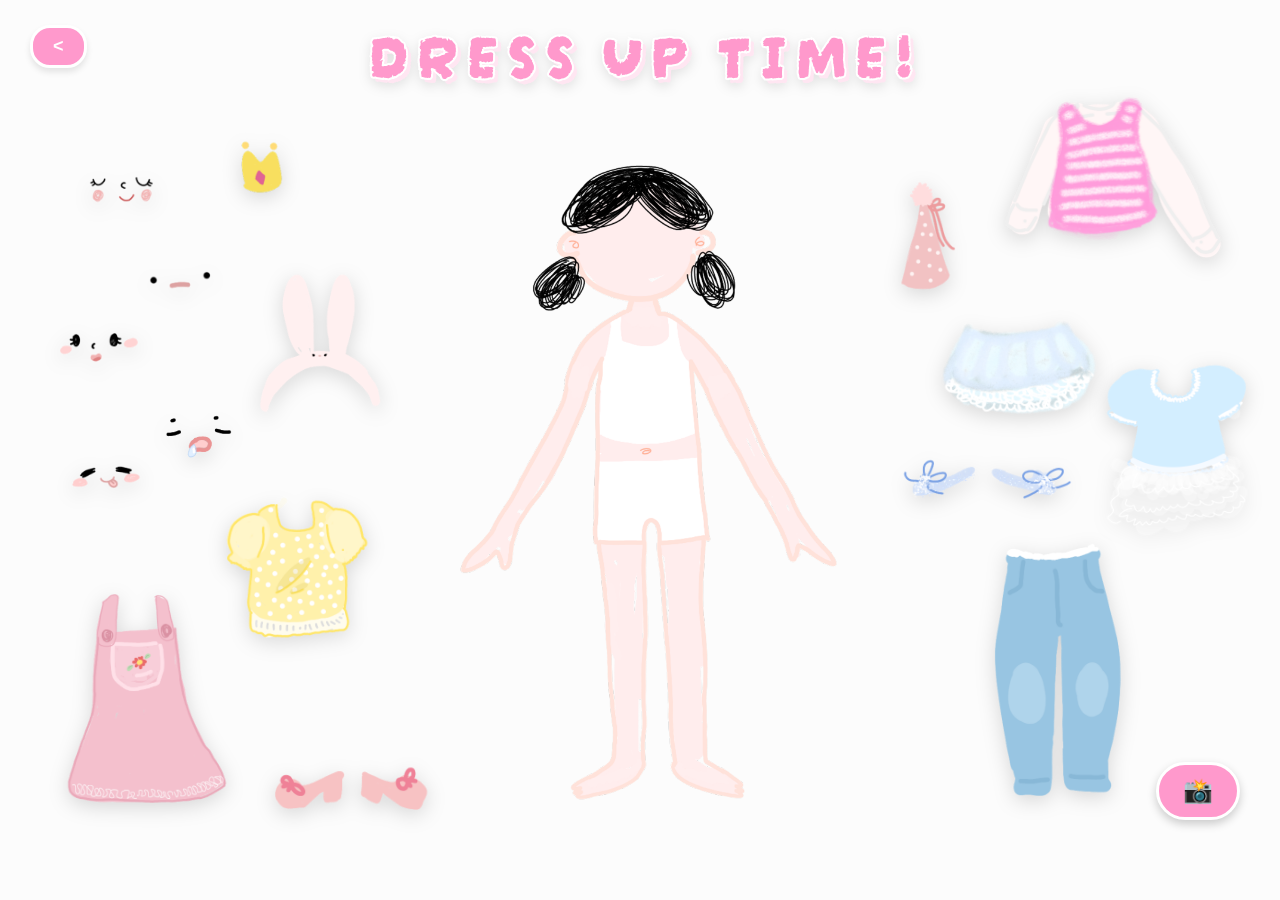
<file: dressup.html>
<!doctype html>
<html lang="id">
  <head>
    <meta charset="UTF-8" />
    <meta name="viewport" content="width=device-width, initial-scale=1.0" />
    <title>Dress Up Time!</title>
    <link href="https://fonts.googleapis.com/css2?family=Darumadrop+One&display=swap" rel="stylesheet" />

    <link rel="stylesheet" href="style.css" />
  </head>
  <body id="dressup-body">
    <h1 id="dressup-title">
      <span class="falling-letter">D</span>
      <span class="falling-letter">R</span>
      <span class="falling-letter">E</span>
      <span class="falling-letter">S</span>
      <span class="falling-letter">S</span>
      &nbsp;
      <span class="falling-letter">U</span>
      <span class="falling-letter">P</span>
      &nbsp;
      <span class="falling-letter">T</span>
      <span class="falling-letter">I</span>
      <span class="falling-letter">M</span>
      <span class="falling-letter">E</span>
      <span class="falling-letter">!</span>
    </h1>

    <img src="assets/dressup/base-character.png" id="base-character" alt="Karakter" />

    <img src="assets/dressup/flat.png" class="draggable-item" style="top: 28%; left: 10%; width: 8vw; z-index: 30" />
    <img src="assets/dressup/cantik.png" class="draggable-item" style="top: 35%; left: 4%; width: 8vw; z-index: 30" />
    <img src="assets/dressup/tidur.png" class="draggable-item" style="top: 45%; left: 12%; width: 7vw; z-index: 30" />
    <img src="assets/dressup/mengejek.png" class="draggable-item" style="top: 50%; left: 5%; width: 7vw; z-index: 30" />
    <img src="assets/dressup/calm.png" class="draggable-item" style="top: 18%; left: 6%; width: 7vw; z-index: 30" />

    <img src="assets/dressup/mahkota.png" class="draggable-item" style="top: 15%; left: 18%; width: 5vw; z-index: 35" />
    <img src="assets/dressup/bando-kelinci.png" class="draggable-item" style="top: 30%; left: 20%; width: 10vw; z-index: 35" />
    <img src="assets/dressup/topi-pesta.png" class="draggable-item" style="top: 20%; right: 25%; width: 5vw; z-index: 35" />

    <img src="assets/dressup/baju-doy.png" class="draggable-item" style="top: 10%; right: 4%; width: 18vw; z-index: 15" />
    <img src="assets/dressup/tops.png" class="draggable-item" style="top: 40%; right: 2%; width: 12vw; z-index: 15" />

    <img src="assets/dressup/jeans.png" class="draggable-item" style="top: 60%; right: 12%; width: 11vw; z-index: 14" />
    <img src="assets/dressup/skirt.png" class="draggable-item" style="top: 35%; right: 14%; width: 13vw; z-index: 14" />

    <img src="assets/dressup/yellow-tops.png" class="draggable-item" style="top: 55%; left: 17%; width: 12vw; z-index: 15" />
    <img src="assets/dressup/pink-overall.png" class="draggable-item" style="top: 65%; left: 5%; width: 13vw; z-index: 25" />

    <img src="assets/dressup/sepatu-pink.png" class="draggable-item" style="bottom: 8%; left: 20%; width: 14vw; z-index: 12" />
    <img src="assets/dressup/sepatu-biru.png" class="draggable-item" style="top: 50%; right: 16%; width: 14vw; z-index: 12" />

    <a href="index.html" id="back-btn"><</a>

    <a href="hasil-foto.html" id="next-photo-btn">📸</a>

    <script src="dressup.js"></script>
  </body>
</html>
</file>
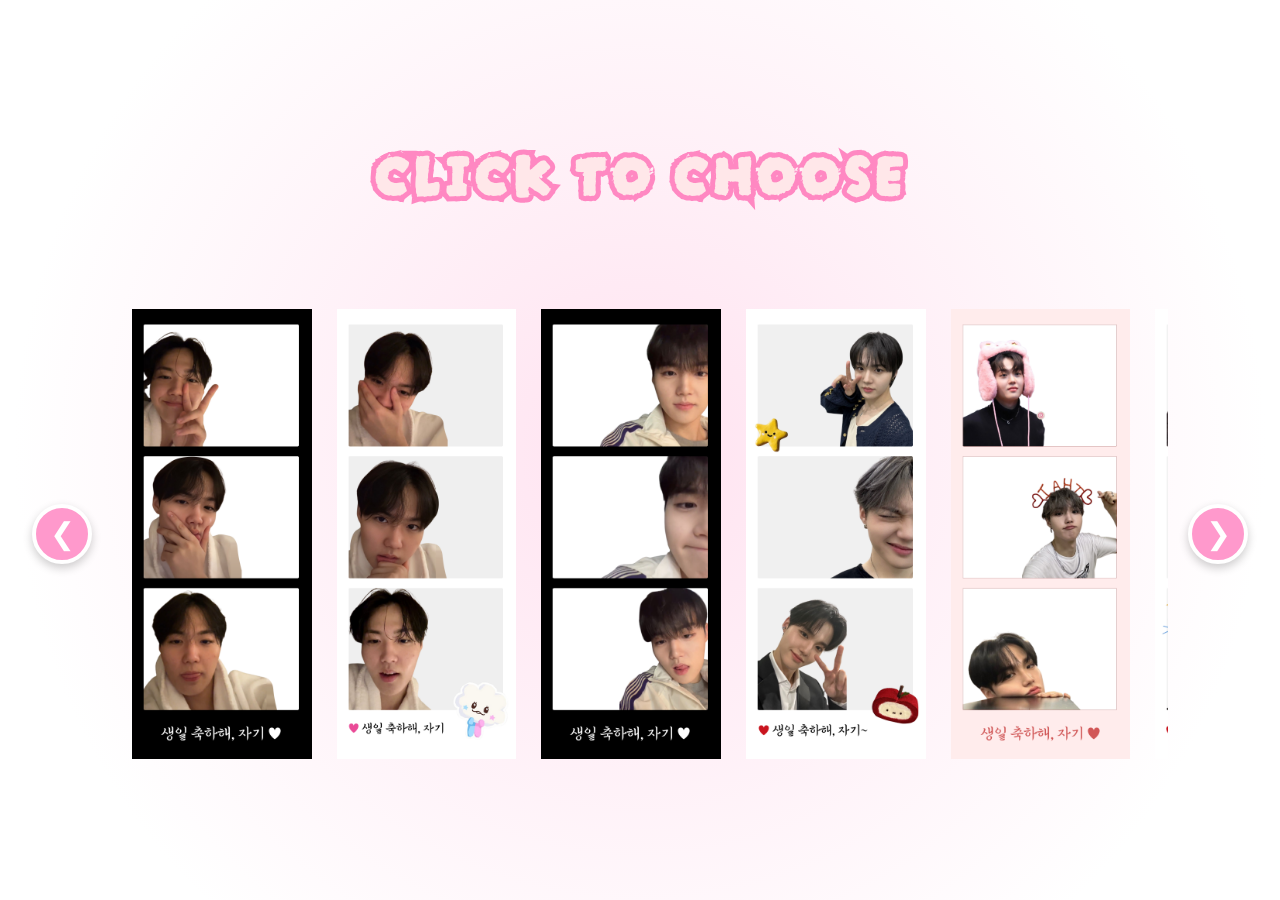
<file: pilih-frame.html>
<!doctype html>
<html lang="id">
  <head>
    <meta charset="UTF-8" />
    <meta name="viewport" content="width=device-width, initial-scale=1.0" />
    <title>Pilih Frame Biasmu!</title>
    <link href="https://fonts.googleapis.com/css2?family=Darumadrop+One&display=swap" rel="stylesheet" />
    <link rel="stylesheet" href="style.css" />
  </head>
  <body id="pilih-frame-body">
    <h1 class="pilih-title" data-text="KLIK TO CHOOSE">CLICK TO CHOOSE</h1>

    <div class="carousel-wrapper">
      <button class="carousel-btn" onclick="geserSlider(-1)">❮</button>

      <div class="frame-slider-container" id="frame-slider">
        <img src="assets/fotbar/doy 1.png" class="frame-option" onclick="pilihIni('assets/fotbar/doy 1 bolong.png')" />
        <img src="assets/fotbar/doy 2.png" class="frame-option" onclick="pilihIni('assets/fotbar/doy 2 bolong.png')" />
        <img src="assets/fotbar/doy 4.png" class="frame-option" onclick="pilihIni('assets/fotbar/doy 4 bolong.png')" />
        <img src="assets/fotbar/doy 3.png" class="frame-option" onclick="pilihIni('assets/fotbar/doy 3 bolong.png')" />
        <img src="assets/fotbar/doy 6.png" class="frame-option" onclick="pilihIni('assets/fotbar/doy 6 bolong.png')" />
        <img src="assets/fotbar/doy 5.png" class="frame-option" onclick="pilihIni('assets/fotbar/doy 5 bolong.png')" />
        <img src="assets/fotbar/jeyuk.png" class="frame-option special-frame" onclick="pilihIni('assets/fotbar/jeyuk bolong.png')" />
      </div>

      <button class="carousel-btn" onclick="geserSlider(1)">❯</button>
    </div>

    <script>
      function pilihIni(frameSrc) {
        localStorage.setItem("framePilihan", frameSrc);
        window.location.href = "fotbar.html";
      }

      // Mesin buat ngegeser slider menyamping
      function geserSlider(arah) {
        const slider = document.getElementById("frame-slider");
        // Angka 350 ini adalah jarak gesernya, bisa kamu besarin/kecilin
        slider.scrollBy({ left: arah * 350, behavior: "smooth" });
      }
    </script>
  </body>
</html>
</file>
<file: style.css>
/* style.css */
body {
  margin: 0;
  padding: 0;
  width: 100vw;
  height: 100vh;
  overflow: hidden; /* Wajib ada biar layar tidak bisa di-scroll saat gambar lubèr */
  background-color: #fff;
}

/* 1. KODE ASLIMU (Tetap dipertahankan, ini akan dipakai oleh Desktop) */
#home-container {
  position: absolute;
  top: 50%;
  left: 50%;
  transform: translate(-50%, -50%); /* Menjaga gambar tetap pas di tengah */

  /* Paksa rasio 16:9 agar menutupi seluruh layar tanpa border */
  width: 100vw;
  height: 56.25vw; /* Didapat dari (9 / 16) * 100 */
  min-height: 100vh;
  min-width: 177.78vh; /* Didapat dari (16 / 9) * 100 */

  background-image: url("assets/bg-home.png");
  background-size: 100% 100%;
  background-position: center;
}

/* 2. PENYELAMAT HP LANDSCAPE (Hanya aktif di HP yang posisinya miring) */
@media screen and (max-width: 932px) and (orientation: landscape) {
  #home-container {
    /* Matikan paksaan 16:9 agar tinggi layar HP yang sempit tidak meluber ke bawah */
    width: 100vw;
    height: 100vh;
    min-height: unset;
    min-width: unset;

    /* Gunakan cover agar proporsi terjaga dan amankan posisi area bawah */
    background-size: cover;
    background-position: center bottom;
  }
}

/* --- Keyframes (Mesin Animasi) --- */
@keyframes rock-patch {
  0%,
  100% {
    transform: rotate(-8deg);
  }
  50% {
    transform: rotate(8deg);
  }
}

@keyframes spin-button {
  from {
    transform: rotate(0deg);
  }
  to {
    transform: rotate(360deg);
  }
}

@keyframes jump {
  0%,
  100% {
    transform: translateY(0);
  }
  50% {
    transform: translateY(-15px);
  } /* Efek loncat ke atas */
}
/* --- Posisi & Animasi Tiap Elemen --- */

/* Judul Utama */
#main-title {
  position: absolute;
  top: 50%;
  left: 50%;
  transform: translate(-50%, -50%);
  width: 48%; /* Menyesuaikan referensi gambar 2 */
  cursor: pointer;
  transition: transform 0.3s ease;
  z-index: 10;
}
#main-title:hover {
  transform: translate(-50%, -50%) scale(1.08); /* Pop-up membesar */
}

/* Patch Angelic Pretty (Goyang) */
#ap-patch {
  position: absolute;
  top: 9%;
  left: 12%; /* Sesuai letak di gambar referensi */
  width: 11%;
  transform-origin: center; /* Biar goyangnya di poros tengah */
  animation: rock-patch 4s ease-in-out infinite;
  z-index: 10;
}

/* Kancing Bunga Hijau (Muter berlawanan arah) */
#flower-btn {
  position: absolute;
  bottom: 19%;
  left: 12%; /* Disesuaikan sedikit posisinya */
  width: 8.5%; /* <-- Diperbesar dari 6.5% jadi 8.5% */
  transform-origin: center;
  animation: spin-button 7s linear infinite reverse;
  z-index: 10;
}

/* Kancing Bintang Kuning (Muter) */
#star-btn {
  position: absolute;
  bottom: 12%;
  left: 8%;
  width: 4.5%;
  transform-origin: center;
  animation: spin-button 5s linear infinite;
  z-index: 10;
}

/* Patch Hati Pink */
#heart-patch {
  position: absolute;
  bottom: 29%;
  right: 6%;
  width: 4%;
  z-index: 10;
}

/* Catatan Kanan Bawah (Diturunin) */
#worries-note {
  position: absolute;
  bottom: 1%; /* <-- Diturunin dari 7% jadi 3% biar nempel ke bawah */
  right: 4%;
  width: 22%;
  cursor: pointer;
  transition: transform 0.3s ease;
  z-index: 10;
}
#worries-note:hover {
  transform: scale(1.1);
}

/* Tombol Start Awan */
#start-link {
  position: absolute;
  bottom: 5%;
  left: 50%;
  transform: translateX(-50%);
  width: 13%; /* <-- Dikecilin dari 16% jadi 13% */
  z-index: 10;
  display: block;
}
#start-btn {
  width: 100%;
  cursor: pointer;
  transition: transform 0.2s ease;
}
#start-btn:hover {
  transform: scale(1.1);
}

/* Patch Kelinci (Loncat) */
#rabbit-patch {
  position: absolute;
  top: 12%;
  right: 16%; /* Posisi di atas pola kotak-kotak biru */
  width: 12%;
  animation: jump 1.5s ease-in-out infinite; /* Animasi loncat jalan terus */
  z-index: 10;
}

/* --- LAYOUT DRESS UP (FREE DRAG) --- */
#dressup-body {
  margin: 0;
  padding: 0;
  width: 100vw;
  height: 100vh;
  background-color: #fcfcfc;
  /* background-image: url("assets/dressup/bg-kertas-lecek.png"); */
  background-size: cover;
  overflow: hidden;
  position: relative;
  font-family: "Comic Sans MS", cursive, sans-serif;
}

#dressup-title {
  position: absolute;
  top: 30px;
  left: 50%;
  transform: translateX(-50%);
  width: 35vw; /* Ukuran judul */
  pointer-events: none; /* Biar judul nggak ketarik */
  z-index: 5;
  filter: drop-shadow(0 4px 6px rgba(0, 0, 0, 0.1));
}

/* Karakter diam di tengah */
#base-character {
  position: absolute;
  top: 55%;
  left: 50%;
  transform: translate(-50%, -50%);
  height: 75vh; /* Tinggi karakter */
  pointer-events: none; /* Karakter dasar nggak bisa ditarik */
  z-index: 1;
}

/* Item baju yang disebar */
.draggable-item {
  position: absolute;
  height: auto;
  cursor: grab;
  filter: drop-shadow(0 5px 10px rgba(0, 0, 0, 0.15)); /* Bayangan biar mengambang */
  touch-action: none; /* Penting! Mencegah layar geser saat drag di HP/Tablet */
}

.draggable-item:active {
  cursor: grabbing;
  filter: drop-shadow(0 15px 20px rgba(0, 0, 0, 0.3)); /* Bayangan menjauh pas diangkat */
}

/* Tombol Foto */
#next-photo-btn {
  position: absolute;
  bottom: 80px;
  right: 40px;
  background-color: #ff99cc; /* Pink lucu */
  padding: 12px 24px;
  border-radius: 30px;
  font-size: 24px;
  font-weight: bold;
  color: white;
  text-decoration: none;
  border: 3px solid white;
  box-shadow: 0 4px 10px rgba(0, 0, 0, 0.2);
  z-index: 100;
  transition: transform 0.2s;
}

#next-photo-btn:hover {
  transform: scale(1.05);
}

/* Tombol Kembali */
#back-btn {
  position: absolute;
  top: 10px;
  left: 40px;
  background-color: #ff99cc; /* Pink lucu */
  padding: 12px 24px;
  border-radius: 30px;
  font-size: 20px;
  font-weight: bold;
  color: white;
  text-decoration: none;
  border: 3px solid white;
  box-shadow: 0 4px 10px rgba(0, 0, 0, 0.2);
  z-index: 100;
  transition: transform 0.2s;
}

#back-btn:hover {
  transform: scale(1.05);
}

/* Styling untuk pembungkus judul (cuma ngatur posisinya aja) */
#dressup-title {
  position: absolute;
  top: 4px; /* <-- Angkanya dikecilin biar lebih naik (bisa diset 0px kalau kurang naik) */
  margin-top: 0; /* <-- Tambahkan baris ini untuk membuang jarak bawaan browser */
  left: 50%;
  transform: translateX(-50%);
  width: 100%;
  text-align: center;
  pointer-events: none;
  z-index: 5;
}

/* Styling warnanya dipindah ke sini biar nempel ke masing-masing huruf! */
.falling-letter {
  display: inline-block;
  pointer-events: auto; /* Biar hurufnya aja yang bisa diklik */
  cursor: pointer;
  transition: transform 0.1s;

  /* PENGATURAN FONT & WARNA DI SINI */
  font-family: "Darumadrop One", cursive;
  font-size: 5vw;
  color: #ff99cc; /* Pink lucu */
  -webkit-text-stroke: 2px white; /* Garis pinggir putih */
  text-shadow: 4px 4px 0px #ffe6f2; /* Bayangan tebal ala Y2K */
}

.falling-letter:hover {
  transform: scale(1.1) translateY(-5px);
  color: #ffeb99; /* Berubah kuning pastel pas mau diklik */
}

/* --- LAYOUT HALAMAN FOTO --- */
#photobooth-body {
  margin: 0;
  padding: 0;
  width: 100vw;
  height: 100vh;
  background-image: url("assets/bg-photo.png"); /* Background kotak-kotak pink */
  background-size: cover;
  background-position: top center;
  display: flex;
  justify-content: center;
  align-items: center;
  overflow: hidden;
  font-family: "Darumadrop One", cursive;
}

#slider-container {
  display: flex;
  align-items: center;
  justify-content: center;
  gap: 30px; /* Kembali ke jarak positif biasa, gak usah minus */
  margin-top: 10vh;
}

/* Tombol Panah Kiri & Kanan */
.arrow-btn {
  background-color: #ff99cc;
  color: white;
  border: 4px solid white;
  width: 60px;
  height: 60px;
  border-radius: 50%;
  font-size: 30px;
  cursor: pointer;
  box-shadow: 0 4px 10px rgba(0, 0, 0, 0.2);
  transition: transform 0.2s;
  display: flex;
  justify-content: center;
  align-items: center;
}
.arrow-btn:hover {
  transform: scale(1.1);
  background-color: #ff66b2;
}

/* Area Panggung Foto */
#photo-stage {
  position: relative;
  width: 55vh; /* <-- AKAR MASALAHNYA DI SINI. Tadi 105vh itu selebar gaban, makanya panahnya menjauh. Sekarang kita kecilin! */
  height: 75vh;
  display: flex;
  justify-content: center;
  align-items: center;
}

/* Susunan Layer Z-Index */
#alas-bg {
  position: absolute;
  /* Width & height nggak diatur di sini lagi karena udah diurus sama Javascript (biar bisa beda-beda) */
  object-fit: contain;
  z-index: 1;
}

/* Pembungkus karakter yang ukurannya nge-pas sama badan */
#character-wrapper {
  position: absolute;
  top: 53%; /* <-- Karakter dinaikkan sedikit biar frame-nya terasa lebih turun ke bawah (sebelumnya 50%) */
  left: 50%;
  transform: translate(-50%, -50%);
  height: 65%; /* <-- Karakter dikecilkan sedikit biar muat masuk ke bolongan frame (sebelumnya 75%) */
  display: inline-block;
  z-index: 2;
}

#base-result {
  height: 100%;
  width: auto;
  display: block;
}

#clothes-container {
  position: absolute;
  top: 0;
  left: 0;
  width: 100%;
  height: 100%;
  pointer-events: none;
}

.saved-item {
  position: absolute;
  pointer-events: none;
  transform: none !important; /* Paksa hapus efek magnet dari halaman sebelumnya biar gak geser */
}

#frame-fg {
  position: absolute;
  width: 100%;
  height: 100%;
  object-fit: contain;
  z-index: 3;
  pointer-events: none;
}

/* Baju hasil simpanan di halaman foto */
.saved-item {
  position: absolute;
  pointer-events: none; /* Baju udah gak bisa ditarik lagi di sini */
}

/* --- STYLING TOMBOL HASIL & SHARE --- */
.action-buttons {
  position: fixed;
  bottom: 30px;
  right: 40px;
  display: flex;
  gap: 15px;
  align-items: center;
  z-index: 1000;
}

#save-gallery-btn,
#next-to-fotbar {
  width: 65px;
  height: auto;
  cursor: pointer;
  transition: transform 0.2s ease-in-out;
  filter: drop-shadow(0 5px 10px rgba(0, 0, 0, 0.15));
}
#save-gallery-btn:hover,
#next-to-fotbar:hover {
  transform: scale(1.1);
}
/* Tombol Share Lucu */
#share-social-btn {
  background-color: #ffb366;
  color: white;
  border: 3px solid white;
  padding: 0 25px;
  border-radius: 30px;
  font-size: 18px;
  font-family: "Darumadrop One", cursive;
  cursor: pointer;
  box-shadow: 0 5px 10px rgba(0, 0, 0, 0.15);
  transition: transform 0.2s;
  height: 60px; /* Disamain sama tinggi tombol icon sebelahnya */
  display: flex;
  align-items: center;
}
#share-social-btn:hover {
  transform: scale(1.1);
  background-color: #ff9933;
}
/* --- LAYOUT FOTBAR KAMERA --- */
#fotbar-body {
  background: linear-gradient(to bottom, #ffe6f2, #ffb3d9); /* Pink pastel ala photobooth */
  min-height: 100vh;
  display: flex;
  justify-content: center;
  align-items: center;
  font-family: "Darumadrop One", cursive;
  margin: 0;
}

#fotbar-container {
  display: flex;
  flex-direction: column;
  align-items: center;
  gap: 15px;
  width: 100%;
  max-width: 800px;
}

.fotbar-title {
  color: white;
  text-shadow: 2px 2px 0px #ff66b2;
  margin: 0;
  font-size: 40px;
}

/* Panggung Kamera (Diatur rasionya misal 3:4) */
#camera-stage {
  position: relative;
  width: 360px; /* Sesuaikan dengan lebar frame kamu */
  height: 480px; /* Sesuaikan dengan tinggi frame kamu */
  background-color: black;
  border-radius: 15px;
  overflow: hidden;
  box-shadow: 0 10px 20px rgba(0, 0, 0, 0.2);
}

#webcam-video {
  position: absolute;
  top: 0;
  left: 0;
  width: 100%;
  height: 100%;
  object-fit: cover; /* Biar videonya memenuhi kotak tanpa gepeng */
  transform: scaleX(-1); /* Efek cermin biar kaya ngaca beneran */
}

#bias-frame-overlay {
  position: absolute;
  top: 0;
  left: 0;
  width: 100%;
  height: 100%;
  object-fit: contain;
  z-index: 10; /* Frame selalu di depan video */
  pointer-events: none;
}

/* Tombol Bias & Filter */
.bias-selector,
.filter-selector {
  display: flex;
  gap: 10px;
  flex-wrap: wrap;
  justify-content: center;
}

button {
  font-family: "Comic Sans MS", cursive, sans-serif;
  cursor: pointer;
  transition: transform 0.2s;
}

.bias-btn,
.filter-btn {
  background-color: white;
  border: 2px solid #ff99cc;
  border-radius: 20px;
  padding: 8px 15px;
  font-weight: bold;
  color: #ff66b2;
}

.bias-btn:hover,
.filter-btn:hover,
.bias-btn.active {
  background-color: #ff99cc;
  color: white;
  transform: scale(1.05);
}

.special-btn {
  border-color: #ffd700;
  color: #cca300;
}
.special-btn:hover,
.special-btn.active {
  background-color: #ffd700;
  color: white;
}

/* Kontrol Kamera */
.camera-controls {
  display: flex;
  align-items: center;
  gap: 20px;
  margin-top: 10px;
}

#capture-btn {
  background-color: #ff66b2;
  color: white;
  border: 3px solid white;
  padding: 15px 30px;
  border-radius: 30px;
  font-size: 20px;
  box-shadow: 0 4px 10px rgba(255, 102, 178, 0.4);
}
#capture-btn:hover {
  transform: scale(1.05);
}

/* Efek Flash Putih saat difoto */
#flash-effect {
  position: absolute;
  top: 0;
  left: 0;
  width: 100%;
  height: 100%;
  background-color: white;
  z-index: 20;
  opacity: 0;
  pointer-events: none;
  transition: opacity 0.1s;
}

/* --- LAYOUT HALAMAN PILIH FRAME --- */
#pilih-frame-body {
  background: radial-gradient(circle, #ffe6f2 10%, #ffffff 80%);
  min-height: 100vh;
  display: flex;
  flex-direction: column;
  justify-content: center;
  align-items: center;
  font-family: "Darumadrop One", cursive;
  margin: 0;
}

.pilih-title {
  /* 1. Warna baru sesuai request */
  color: #ffe7e9; /* Dalemnya baby pink */

  /* 2. Bikin font lebih gendut */
  font-weight: 900;
  font-size: 60px;

  /* 3. Border Luar */
  -webkit-text-stroke: 10px #ff88c2; /* Outline Barbie Pink (Aku tebelin jadi 8px biar makin lucu) */

  /* 4. INI KUNCI RAHASIANYA! Biar outline ada di luar dan teksnya gak menyempit */
  paint-order: stroke fill;
  margin-bottom: 40px;
  text-align: center;
  letter-spacing: 4px; /* Direnggangin dikit biar outline antar huruf gak saling tabrakan */
}

/* Wrapper pembungkus panah dan gambar */
.carousel-wrapper {
  display: flex;
  align-items: center;
  justify-content: center;
  gap: 20px;
  width: 95vw;
}

/* Tombol Panah Slider */
.carousel-btn {
  background-color: #ff99cc;
  color: white;
  border: 4px solid white;
  width: 60px;
  height: 60px;
  border-radius: 50%;
  font-size: 30px;
  cursor: pointer;
  box-shadow: 0 4px 10px rgba(0, 0, 0, 0.2);
  transition: transform 0.2s;
  display: flex;
  justify-content: center;
  align-items: center;
  flex-shrink: 0;
  z-index: 10;
}

.carousel-btn:hover {
  transform: scale(1.1);
  background-color: #ff66b2;
}

/* Wadah Slider (Sekarang pakai Flex mendatar, BUKAN Grid) */
.frame-slider-container {
  display: flex; /* Berjejer ke samping */
  gap: 25px;
  width: 80vw; /* Lebar area yang kelihatan */
  overflow-x: auto; /* Kunci biar bisa digeser */
  padding: 30px 20px;
  align-items: center;
  scroll-behavior: smooth;
}

/* Sembunyikan scrollbar bawaan biar rapi */
.frame-slider-container::-webkit-scrollbar {
  display: none;
}

/* Pengaturan masing-masing frame */
.frame-option {
  height: 50vh; /* Tinggi standar */
  width: auto;
  flex-shrink: 0; /* WAJIB ADA biar gambar gak gepeng kegencet */
  cursor: pointer;
  transition:
    transform 0.3s ease,
    filter 0.3s ease;
}

/* TRIK KHUSUS JEYUK: Dipaksa lebih tinggi biar seukuran sama yang lain */
.special-frame {
  height: 56vh; /* Lebihin dari 50vh biar gak kelihatan kekecilan */
}

/* --- EFEK HOVER NYALA (HANYA PAKAI DROP-SHADOW, NO BOX-SHADOW!) --- */
.frame-option:hover {
  transform: scale(1.05) translateY(-10px);
  filter: drop-shadow(0 15px 30px rgba(255, 153, 204, 0.7)); /* Glow Pink Doyoung */
}

.special-frame:hover {
  transform: scale(1.05) translateY(-10px);
  filter: drop-shadow(0 15px 30px rgba(255, 215, 0, 0.9)) !important; /* Glow Emas Jeyuk */
  box-shadow: none !important; /* Bunuh semua shadow kotak bawaan kalau masih ada */
}

/* --- LAYOUT STUDIO FOTBAR ALL-IN-ONE --- */
#fotbar-body {
  background: radial-gradient(circle, #ffebf5 0%, #ffffff 70%);
  min-height: 100vh;
  display: flex;
  flex-direction: column;
  justify-content: flex-start;
  align-items: center;
  font-family: "Darumadrop One", cursive;
  margin: 0;
  overflow: hidden;
  padding-top: 20px;
}

#back-btn {
  position: absolute;
  top: 25px;
  left: 30px;
  background-color: #ff99cc;
  color: white;
  border: 3px solid white;
  padding: 8px 20px;
  border-radius: 20px;
  font-size: 18px;
  cursor: pointer;
  text-decoration: none;
  box-shadow: 0 4px 6px rgba(0, 0, 0, 0.1);
  z-index: 100;
  transition: transform 0.2s;
}
#back-btn:hover {
  transform: scale(1.05);
}

.fotbar-title {
  color: #ff66b2;
  font-weight: 900;
  font-size: 55px;
  -webkit-text-stroke: 8px white;
  paint-order: stroke fill;
  text-shadow: 0px 5px 15px rgba(255, 102, 178, 0.3);
  margin: 0;
  margin-bottom: 10px;
  z-index: 10;
  text-align: center;
  letter-spacing: 2px;
}

#photobooth-machine {
  display: flex;
  justify-content: center;
  align-items: center;
  z-index: 5;
  height: 650px;
}
#mesin-print-zone {
  position: relative;
  width: 360px;
  height: 600px;
  overflow: hidden;
  display: flex;
  justify-content: center;
  transform: scale(1.3);
  transform-origin: top center;
}
#mesin-utuh,
#mesin-setengah {
  position: absolute;
  top: 0;
  width: 340px;
  height: auto;
  left: 50%;
  transform: translateX(-50%);
}
#mesin-utuh {
  z-index: 10;
}
#mesin-setengah {
  z-index: 30;
}

/* KERTAS PHOTOSTRIP */
#photostrip-paper {
  position: absolute;
  top: 30px;
  width: 270px;
  height: 580px;

  /* HAPUS WARNA HITAM! Kita jadikan transparan biar murni ngikutin frame aslimu */
  background-color: transparent;

  /* Pindahkan shadow ke filter biar ngikutin bentuk frame transparanmu */
  filter: drop-shadow(0 15px 30px rgba(0, 0, 0, 0.2));

  border-radius: 5px;
  overflow: hidden;
  z-index: 20;
  transition: transform 0.8s ease-in-out;
}

#bias-overlay {
  position: absolute;
  top: 15px;
  left: 0;
  width: 100%;
  height: 100%;
  /* KUNCI: Contain bikin dia presisi asli tanpa melar/ke-crop! */
  object-fit: contain;
  z-index: 10;
  pointer-events: none;
}

/* KAMERA & CANVAS FOTO */
.photo-slot {
  position: absolute;
  left: 14.5px;
  /* JANGAN KASIH TRANSFORM SCALEX DI SINI */
  width: 242px;
  height: 178px;
  /* object-fit: cover; */
  background-color: transparent;
  z-index: 1;
}

#live-camera {
  position: absolute;
  left: 14.5px;
  transform: scaleX(-1); /* CUMA KAMERA YANG DI-MIRROR */
  width: 242px;
  height: 178px;
  object-fit: cover;
  background-color: transparent;
  z-index: 5;
  top: 15px;
}

#slot-1 {
  top: 15px;
} /* DIUBAH JADI 15px BIAR COCOK SAMA POSISI KAMERA DI JS */
#slot-2 {
  top: 190px;
}
#slot-3 {
  top: 365px;
}

#live-camera {
  top: 15px;
  z-index: 5;
}

/* PANEL KANAN & TOMBOL */
.right-panel-controls {
  position: absolute;
  right: 5vw;
  top: 50%;
  transform: translateY(-50%);
  display: flex;
  flex-direction: column;
  gap: 15px;
  z-index: 100;
}
.right-panel-controls button {
  background-color: #ff66b2;
  color: white;
  border: 3px solid white;
  padding: 12px 25px;
  border-radius: 30px;
  font-size: 20px;
  font-family: "Darumadrop One", cursive;
  cursor: pointer;
  box-shadow: 0 5px 15px rgba(0, 0, 0, 0.2);
  transition: transform 0.2s;
}
.right-panel-controls button:hover {
  transform: scale(1.05);
  background-color: #ff3399;
}
#auto-capture-btn {
  background-color: #ff3333;
} /* Warna merah buat Auto */
#auto-capture-btn:hover {
  background-color: #cc0000;
}
#retake-btn {
  background-color: #ffb366;
}
#retake-btn:hover {
  background-color: #ff9933;
}
#next-btn {
  background-color: #66ccff;
}
#next-btn:hover {
  background-color: #33bbff;
}

/* TOMBOL HASIL & TIMER */
.action-buttons {
  position: fixed;
  bottom: 30px;
  right: 40px;
  display: flex;
  gap: 15px;
  align-items: center;
  z-index: 1000;
}
#save-gallery-btn,
#next-to-fotbar {
  width: 65px;
  height: auto;
  cursor: pointer;
  transition: transform 0.2s ease-in-out;
  filter: drop-shadow(0 5px 10px rgba(0, 0, 0, 0.15));
}
#save-gallery-btn:hover,
#next-to-fotbar:hover {
  transform: scale(1.1);
}
#share-social-btn {
  background-color: #ffb366;
  color: white;
  border: 3px solid white;
  padding: 0 25px;
  border-radius: 30px;
  font-size: 18px;
  font-family: "Darumadrop One", cursive;
  cursor: pointer;
  height: 60px;
  display: flex;
  align-items: center;
}
#share-social-btn:hover {
  transform: scale(1.1);
  background-color: #ff9933;
}

#countdown-text {
  position: fixed;
  top: 50%;
  transform: translateY(-50%);
  right: calc(50% + 220px);
  font-size: 150px;
  color: #ff66b2;
  font-weight: 900;
  -webkit-text-stroke: 6px white;
  paint-order: stroke fill;
  text-shadow: 0 10px 20px rgba(0, 0, 0, 0.2);
  z-index: 200;
  display: none;
}
#flash-screen {
  position: absolute;
  top: 0;
  left: 0;
  width: 100%;
  height: 100%;
  background-color: white;
  z-index: 20;
  opacity: 0;
  pointer-events: none;
  transition: opacity 0.1s;
}
.printing-animation {
  animation: slideOut 3.5s ease-out forwards;
}
@keyframes slideOut {
  0% {
    transform: translateY(-110%);
  }
  100% {
    transform: translateY(0);
  }
}

/* --- OTOMATIS MUNCUL JIKA HP DALAM POSISI PORTRAIT (BERDIRI) --- */
@media screen and (orientation: portrait) {
  body::after {
    content: "Oops! 🔄 \A \A Tolong putar HP kamu ke mode Landscape (Miring) ya biar halamannya nggak kepotong!";
    white-space: pre-wrap;
    position: fixed;
    top: 0;
    left: 0;
    width: 100vw;
    height: 100vh;
    background-color: #ffe6f2; /* Warna pink pastel */
    color: #ff66b2;
    font-family: "Darumadrop One", cursive, sans-serif;
    font-size: 28px;
    display: flex;
    justify-content: center;
    align-items: center;
    text-align: center;
    padding: 40px;
    z-index: 999999; /* Muncul paling depan menutupi segalanya */
    box-sizing: border-box;
  }
}
</file>
